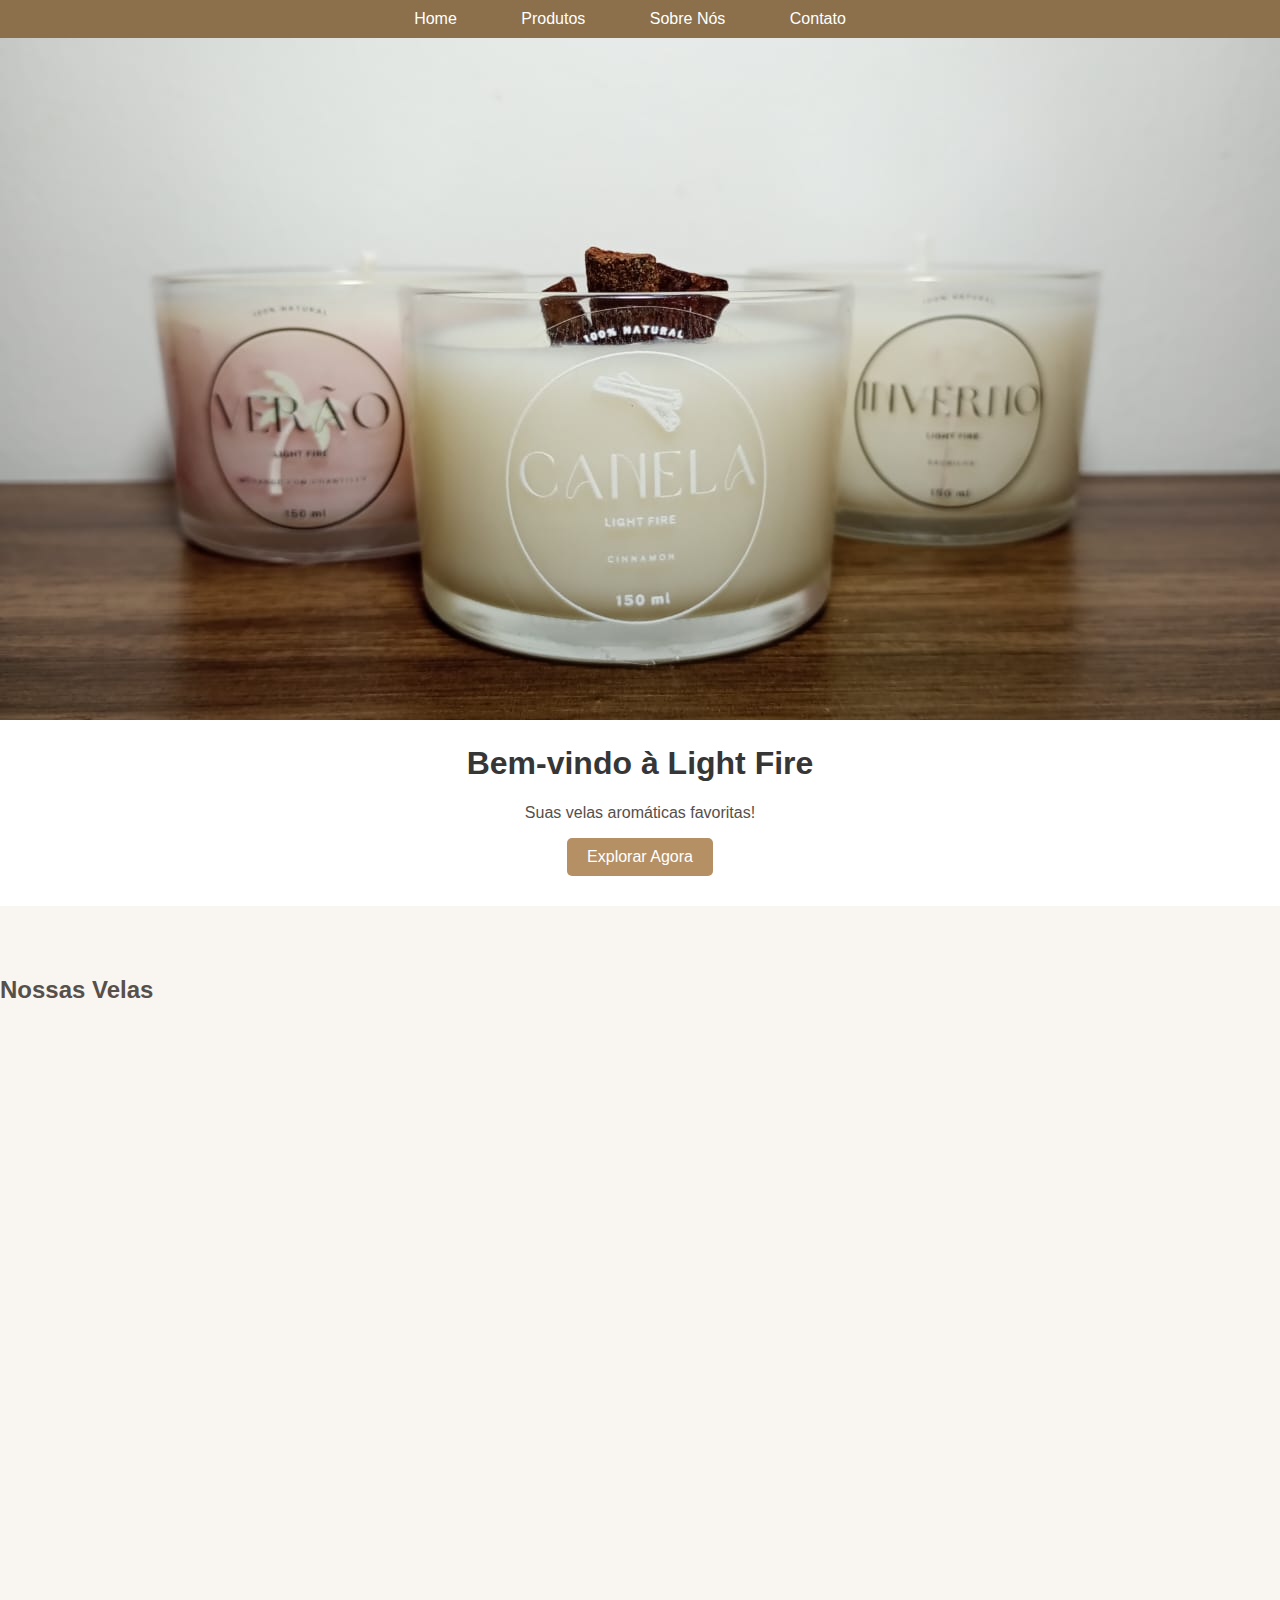
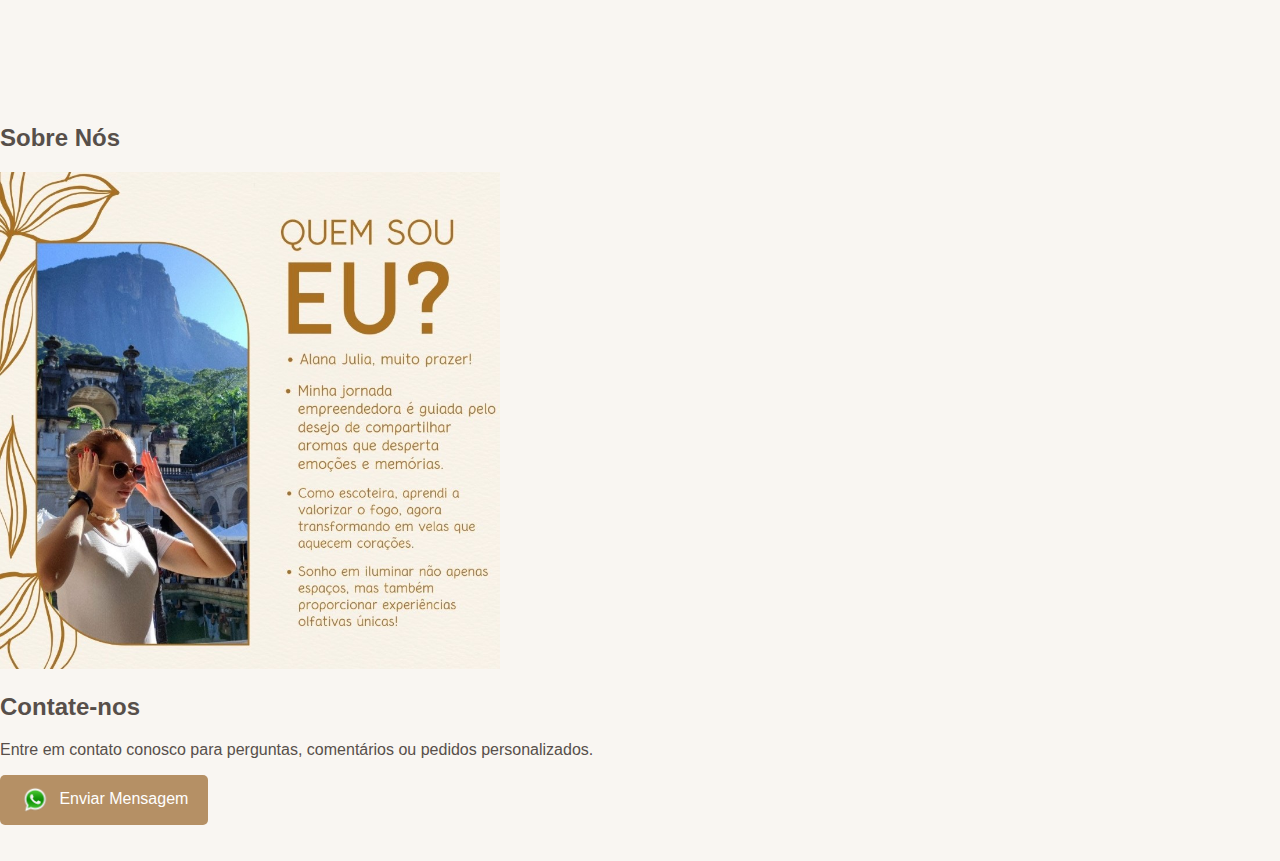
<file: index.html>
<!DOCTYPE html>
<html lang="pt-BR">
<head>
    <meta charset="UTF-8">
    <meta name="viewport" content="width=device-width, initial-scale=1.0">
    <title>Light Fire - Velas Aromáticas</title>
    <link rel="stylesheet" href="styles.css">

    <!-- Google tag (gtag.js) -->
    <script async src="https://www.googletagmanager.com/gtag/js?id=G-NPH46M7869">
    </script>
    <script>
    window.dataLayer = window.dataLayer || [];
    function gtag(){dataLayer.push(arguments);}
    gtag('js', new Date());

    gtag('config', 'G-NPH46M7869');
    </script>

    <!-- Google tag (gtag.js) event - delayed navigation helper -->
    <script>
        // Helper function to delay opening a URL until a gtag event is sent.
        // Call it in response to an action that should navigate to a URL.
        function gtagSendEvent(url) {
            var callback = function () {
                if (typeof url === 'string') {
                window.location = url;
                }
            };
            gtag('event', 'ads_conversion_Contato_1', {
                'event_callback': callback,
                'event_timeout': 2000,
                // <event_parameters>
            });
            return false;
        }

    </script>
</head>
<body>
    <nav class="navbar">
        <span class="menu">&#9776;</span> 
        <ul>
            <li><a href="#home">Home</a></li>
            <li><a href="#produtos">Produtos</a></li>
            <li><a href="#sobre">Sobre Nós</a></li>
            <li><a href="#contato">Contato</a></li>
            <br>
        </ul>
    </nav>
    <script>
        //JavaScript para mostrar/ocultar o menu responsivo
        const menuIcon = document.querySelector('.menu');
        const navbarList = document.querySelector('.navbar ul');

        menuIcon.addEventListener('click', () => {
            navbarList.classList.toggle('active');
        });
    </script>


    <!-- Página Inicial -->
    <section id="home">
        <div class="container" id="container_home">
            <img src="destaque1.jpeg" alt="Vela de Destaque" class="featured-img">
            <h1>Bem-vindo à Light Fire</h1>
            <p>Suas velas aromáticas favoritas!</p>
            <a href="#produtos" class="btn">Explorar Agora</a>
        </div>
    </section>

    <!-- Produtos -->
    <section id="produtos">
        <div class="container">
            <h2>Nossas Velas</h2>
            <div class="product">
                <img src="verao.jpg" alt="Verão">
                <h3>Verão</h3>
                <p>A vela de Morango com Chantilly oferece uma experiência emocionante, despertando prazer e conforto com sua fragrância única. 
                    <br><br>Seu design em vidro marmorizado rosa adiciona um toque de moda à decoração, tornando cada momento especial.</p>
                <p class="price"></p>
                <a onclick="return gtagSendEvent('https://wa.me/message/LUCI7E7ESSUYL1');" href="https://wa.me/message/LUCI7E7ESSUYL1"  class="btn_comprar" id="link_comprar" target="_blank">Saiba Mais</a>
            </div>
            <div class="product">
                <img src="outono.jpg" alt="Outono">
                <h3>Outono</h3>
                <p>O aroma de cereja e avelã proporciona conforto, bem-estar e alegria, criando uma atmosfera acolhedora e relaxante. 
                    <br><br>Sua fragrância envolvente estimula os sentidos, promovendo momentos de prazer e descontração. Ideal para momentos de relaxamento e tranquilidade.</p>
                <p class="price"></p>
                <a onclick="return gtagSendEvent('https://wa.me/message/LUCI7E7ESSUYL1');" href="https://wa.me/message/LUCI7E7ESSUYL1" id="link_comprar" class="btn_comprar">Saiba Mais</a>
            </div>
            <div class="product">
                <img src="inverno.jpg" alt="Inverno">
                <h3>Inverno</h3>
                <p>O aroma de baunilha oferece um abraço reconfortante, aliviando o estresse e a ansiedade, enquanto proporciona conforto e relaxamento. 
                    <br><br>A vela em tons de prata adiciona elegância, guiando para um estado de serenidade e bem-estar.</p>
                <p class="price"></p>
                <a onclick="return gtagSendEvent('https://wa.me/message/LUCI7E7ESSUYL1');" href="https://wa.me/message/LUCI7E7ESSUYL1" id="link_comprar" class="btn_comprar">Saiba Mais</a>
            </div>
            <div class="product">
                <img src="canela.jpg" alt="Canela">
                <h3>Canela</h3>
                <p>O aroma de canela não apenas melhora a concentração, mas também diminui o estresse, induzindo um estado de espírito positivo. 
                    <br><br>Nossa vela, com pedaços de casca de canela, proporciona uma experiência revitalizante e confortante, como um abraço em meio à agitação do cotidiano.</p>
                <p class="price"></p>
                <a onclick="return gtagSendEvent('https://wa.me/message/LUCI7E7ESSUYL1');" href="https://wa.me/message/LUCI7E7ESSUYL1" id="link_comprar" class="btn_comprar">Saiba Mais</a>
            </div>
        </div>
    </section>
    <br><br>
    <!-- Sobre Nós -->
    <section id="sobre">
        <div class="container">
            <h2>Sobre Nós</h2>
            <div class="about-content">
                <div class="about-text">
                    <p></p>
                </div>
                <div class="sobre-image">
                    <img src="sobrenos.jpg" alt="Sua Foto">
                </div>
            </div>
        </div>
    </section>

    <!-- Contato -->
    <section id="contato">
        <div class="container">
            <h2>Contate-nos</h2>
            <p>Entre em contato conosco para perguntas, comentários ou pedidos personalizados.</p>
            <a href="https://wa.me/message/LUCI7E7ESSUYL1" onclick="return gtagSendEvent('https://wa.me/message/LUCI7E7ESSUYL1');" class="btn">
                <img src="./whatsapp.webp" alt="WhatsApp">
                Enviar Mensagem
            </a>            
            <br>
            <br>
            <br>
        </div>
    </section>

    <script src="scripts.js"></script>
</body>
</html>
</file>
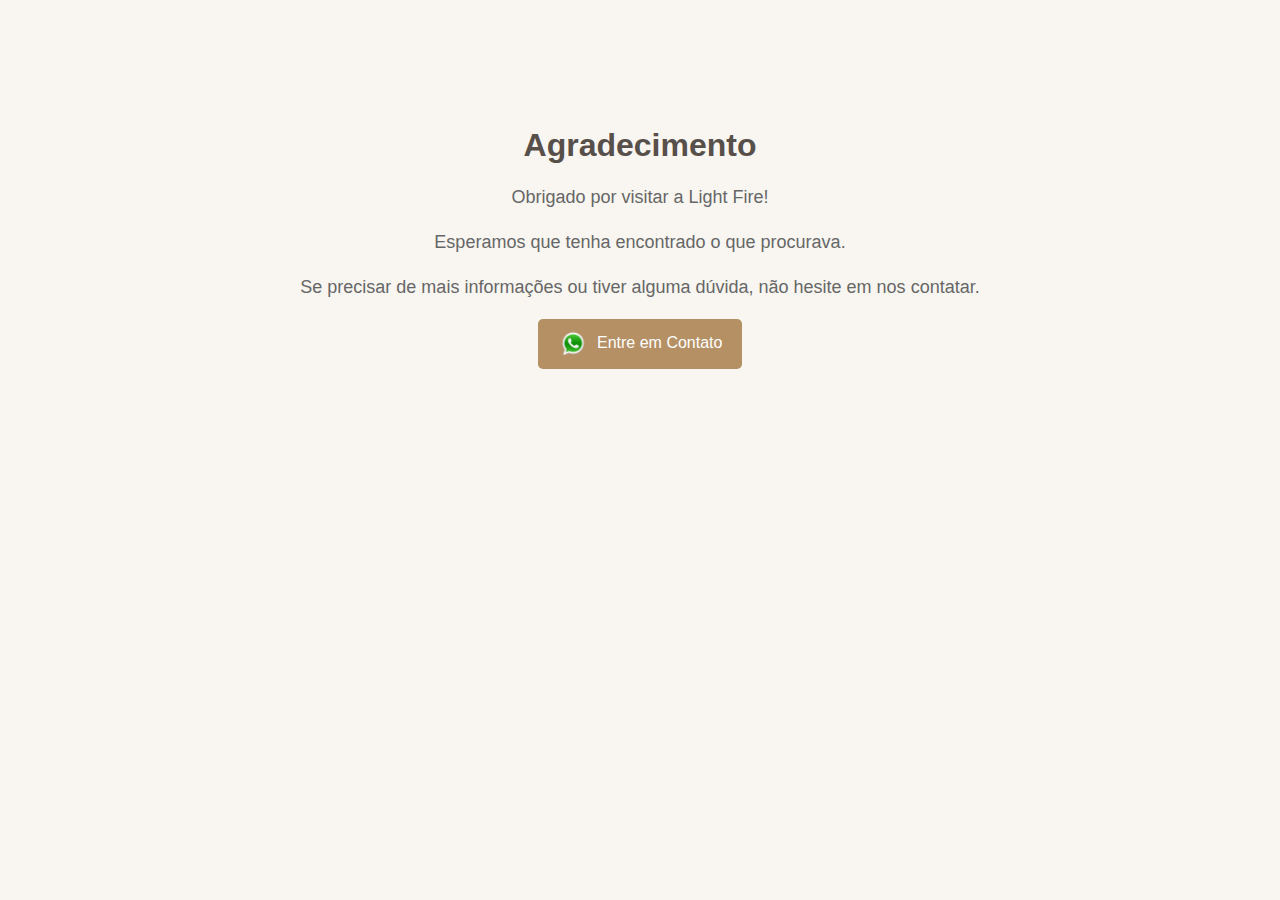
<file: agradecimento.html>
<!DOCTYPE html>
<html lang="pt-BR">
<head>
    <meta charset="UTF-8">
    <meta name="viewport" content="width=device-width, initial-scale=1.0">
    <title>Agradecimento - Light Fire</title>
    <link rel="stylesheet" href="styles.css">
    <style>
        /* Estilos para a mensagem de agradecimento */
        .agradecimento {
            text-align: center;
            padding: 100px 20px;
            color: #363636;
        }

        .agradecimento h2 {
            font-size: 32px;
            margin-bottom: 20px;
            font-family: Arial, sans-serif;
            color: #574f4a;
        }

        .agradecimento p {
            text-align: center;
            font-size: 18px;
            line-height: 1.5;
            font-family: Arial, sans-serif;
            color: #666;
        }

        .agradecimento .btn {
            display: inline-block;
            padding: 10px 20px;
            background-color: #b59065; /* Cor de fundo do botão */
            color: #fff;
            text-decoration: none;
            border-radius: 5px;
            transition: background-color 0.3s ease; /* Adicionando uma transição suave para a mudança de cor de fundo */
        }

        .agradecimento .btn:hover {
            background-color: #8c6f4b; /* Cor de fundo do botão ao passar o mouse */
        }
    </style>

    <!-- Google tag (gtag.js) -->
    <script async src="https://www.googletagmanager.com/gtag/js?id=G-NPH46M7869">
    </script>
    <script>
    window.dataLayer = window.dataLayer || [];
    function gtag(){dataLayer.push(arguments);}
    gtag('js', new Date());

    gtag('config', 'G-NPH46M7869');
    </script>
</head>
<body>

    <div class="agradecimento">
        <h2>Agradecimento</h2>
        <p>Obrigado por visitar a Light Fire!</p>
        <p>Esperamos que tenha encontrado o que procurava.</p>
        <p>Se precisar de mais informações ou tiver alguma dúvida, não hesite em nos contatar.</p>
        <a href="https://wa.me/message/LUCI7E7ESSUYL1" class="btn">
            <img src="./whatsapp.webp" alt="WhatsApp">
            Entre em Contato
        </a> 
    </div>

    <script src="scripts.js"></script>
</body>
</html>
</file>
<file: styles.css>
/* Estilos gerais */
body {
    font-family: Arial, sans-serif;
    margin: 0;
    padding: 0;
    transition: background-color 0.3s ease; /* Adicionando uma transição suave para a mudança de cor de fundo */
    justify-content: center;
    align-items: center;
    background-color: #f9f6f2; /* Cor de fundo suave */
    max-width: 100vw; /* Definir a largura máxima igual à largura da tela */
    overflow-x: hidden; /* Impede o scroll horizontal */
}

/* Estilos específicos para cada seção */
section {
    text-align: center;
    color: #363636; /* Cor do texto principal */
    overflow-x: hidden;
}

/* Estilo para o título de cada seção */
section h2,
p {
    text-align: left; /* Alinhar o título à esquerda */
    color: #574f4a; /* Cor do texto do título */
}

#home {
    background-color: #ffffff; /* Cor de fundo branca para a seção inicial */
    padding-bottom: 30px;
    width: 100%;
}

#home p {
    text-align: center;
    background-color: #ffffff;
    color: #574f4a; /* Cor do texto */
}

/* Estilos da seção de produtos */
#produtos {
    text-align: left;
    padding-top: 50px; /* Espaçamento superior para os produtos */
}


/* Estilos dos produtos */
.product {
    display: inline-block;
    margin: 20px; /* Espaçamento entre os produtos */
    text-align: left;
    opacity: 0;
    transform: scale(0.8);
    transition: opacity 0.6s ease, transform 0.6s ease;
    max-width: 250px;
    height: 600px;
    overflow: hidden; /* Ocultar o texto que excede a altura */
}

.product img {
    width: 250px; /* Tamanho fixo para as imagens do catálogo */
    height: 250px; /* Altura fixa para manter as imagens quadradas */
    object-fit: cover; /* Garantir que as imagens se ajustem dentro do contêiner */
}

.price {
    font-weight: bold;
    color: #574f4a; /* Cor do texto do preço */
    position: absolute;
    bottom: 30px;
}

.btn_comprar {
    display: inline-block;
    padding: 10px 20px;
    background-color: #b59065; /* Cor de fundo do botão */
    color: #fff;
    text-decoration: none;
    border-radius: 5px;
    transition: background-color 0.3s ease; /* Adicionando uma transição suave para a mudança de cor de fundo */
    position: absolute;
    bottom: 0;
}

.btn {
    display: inline-block;
    padding: 10px 20px;
    background-color: #b59065; /* Cor de fundo do botão */
    color: #fff;
    text-decoration: none;
    border-radius: 5px;
    transition: background-color 0.3s ease; /* Adicionando uma transição suave para a mudança de cor de fundo */
}

.btn img {
    width: 30px; /* Largura desejada */
    height: 30px; /* Altura desejada */
    margin-right: 5px; /* Espaçamento entre a imagem e o texto */
    vertical-align: middle; /* Alinhar verticalmente a imagem */
}


.btn:hover {
    background-color: #8c6f4b; /* Cor de fundo do botão ao passar o mouse */
}

#contato {
    text-align: left;
}

#sobre {
    text-align: left;
}

.featured-img {
    width: 100vw; /* Largura da imagem ocupando 100% da largura da tela */
    max-height: 900px; /* Altura automática para manter a proporção da imagem */
    object-fit: cover; /* Garantir que a imagem cubra toda a área da seção */
    max-width: none; /* Remover qualquer limite máximo de largura */
}

.sobre-image img {
    max-width: 500px;
    height: auto;
}

.menu {
    color: #fff;
    font-size: 24px;
    line-height: 60px;
    cursor: pointer;
    display: none;
    left: 0;
}

/* Estilos responsivos */
@media (max-width: 768px) {
    section {
        display: flex;
        justify-content: center;
        align-items: center;
        text-align: center;
        box-sizing: border-box;
    }

    .navbar {
        display: block;
        max-width: 100%;
        text-align: center; /* Centralizar os botões do menu */
        padding: 0;
        margin: 0;
    }

    .navbar ul {
        display: none;
        flex-direction: column;
        align-items: center;
        text-align: center;
        padding: 0;
        margin: 0;
    }

    .navbar ul.active {
        display: flex; /* Mostra a lista de navegação quando o menu é ativado */
    }

    .menu {
        display: block; /* Mostra o ícone de menu em telas menores */
        float: left;
        cursor: pointer;
        color: #fff;
        font-size: 24px;
        line-height: 15px;
        padding-left: 10px;
    }

    .navbar li {
        display: flex;
        margin: 10px 0;
        text-align: center;
        padding: 0;
    }

    .navbar a {
        color: #fff;
        text-decoration: none;
        font-size: 16px;
        padding: 10px 20px;
    }

    .product {
        width: 100%;
        margin: 0 auto 20px;
    }

    .product img {
        width: 100%;
        height: 50%;
    }

    .product img {
        width: 250px; /* Tamanho fixo para as imagens do catálogo */
        height: 250px; /* Altura fixa para manter as imagens quadradas */
        object-fit: cover; /* Garantir que as imagens se ajustem dentro do contêiner */
    }

    .featured-img {
        width: 100vw; /* Largura da imagem ocupando 100% da largura da tela */
        height: auto; /* Altura automática para manter a proporção da imagem */
        object-fit: cover; /* Garantir que a imagem cubra toda a área da seção */
        max-width: none; /* Remover qualquer limite máximo de largura */
    }

    .container {
        padding: 0 20px;
    }

    .navbar {
        padding: 10px 0;
    }

    .sobre-image img {
        max-width: 100%;
        height: auto;
    }

    /* Adicionando margem superior à seção de destaque para afastá-la da barra de navegação */
    #home {
        margin-top: 20px; /* Ajuste conforme necessário para acomodar a altura da barra de navegação */
    }

}

@media (max-width: 480px) {
    .navbar a {
        padding: 8px 16px;
        font-size: 14px;
    }
}
/* Animação de entrada para os produtos quando entram na visualização */
.animate {
    opacity: 1;
    transform: scale(1);
}

/* Animação de entrada suave para o botão "Comprar Agora" */
#home .btn {
    transition: background-color 0.3s ease, transform 0.3s ease; /* Adicionando uma transição suave para a mudança de cor de fundo e escala */
}

#home .btn:hover {
    background-color: #8c6f4b; /* Mudança de cor de fundo do botão ao passar o mouse */
    transform: scale(1.1); /* Efeito de escala ao passar o mouse */
}

/* Estilos da barra de navegação */
.navbar {
    background-color: #8c6f4b; /* Cor de fundo da barra de navegação */
    padding: 10px 0;
    position: fixed;
    top: 0;
    width: 100%;
    z-index: 1000;
}

.navbar ul {
    list-style-type: none;
    margin: 0;
    padding: 0;
    text-align: center;
}

.navbar li {
    display: inline-block;
    margin-right: 20px;
}

.navbar li:last-child {
    margin-right: 0;
}

.navbar a {
    color: #fff;
    text-decoration: none;
    font-size: 16px;
    padding: 10px 20px;
}

.navbar a:hover {
    background-color: #433c38; /* Cor de fundo do link da barra de navegação ao passar o mouse */
}

.container {
    margin: 0 auto; /* Centralizar container */
    max-width: 1300px; /* Definir largura máxima do container */
}

#container_home {
    margin: 0 auto; /* Centralizar container */
    max-width: none; /* Definir largura máxima do container */
}
</file>
